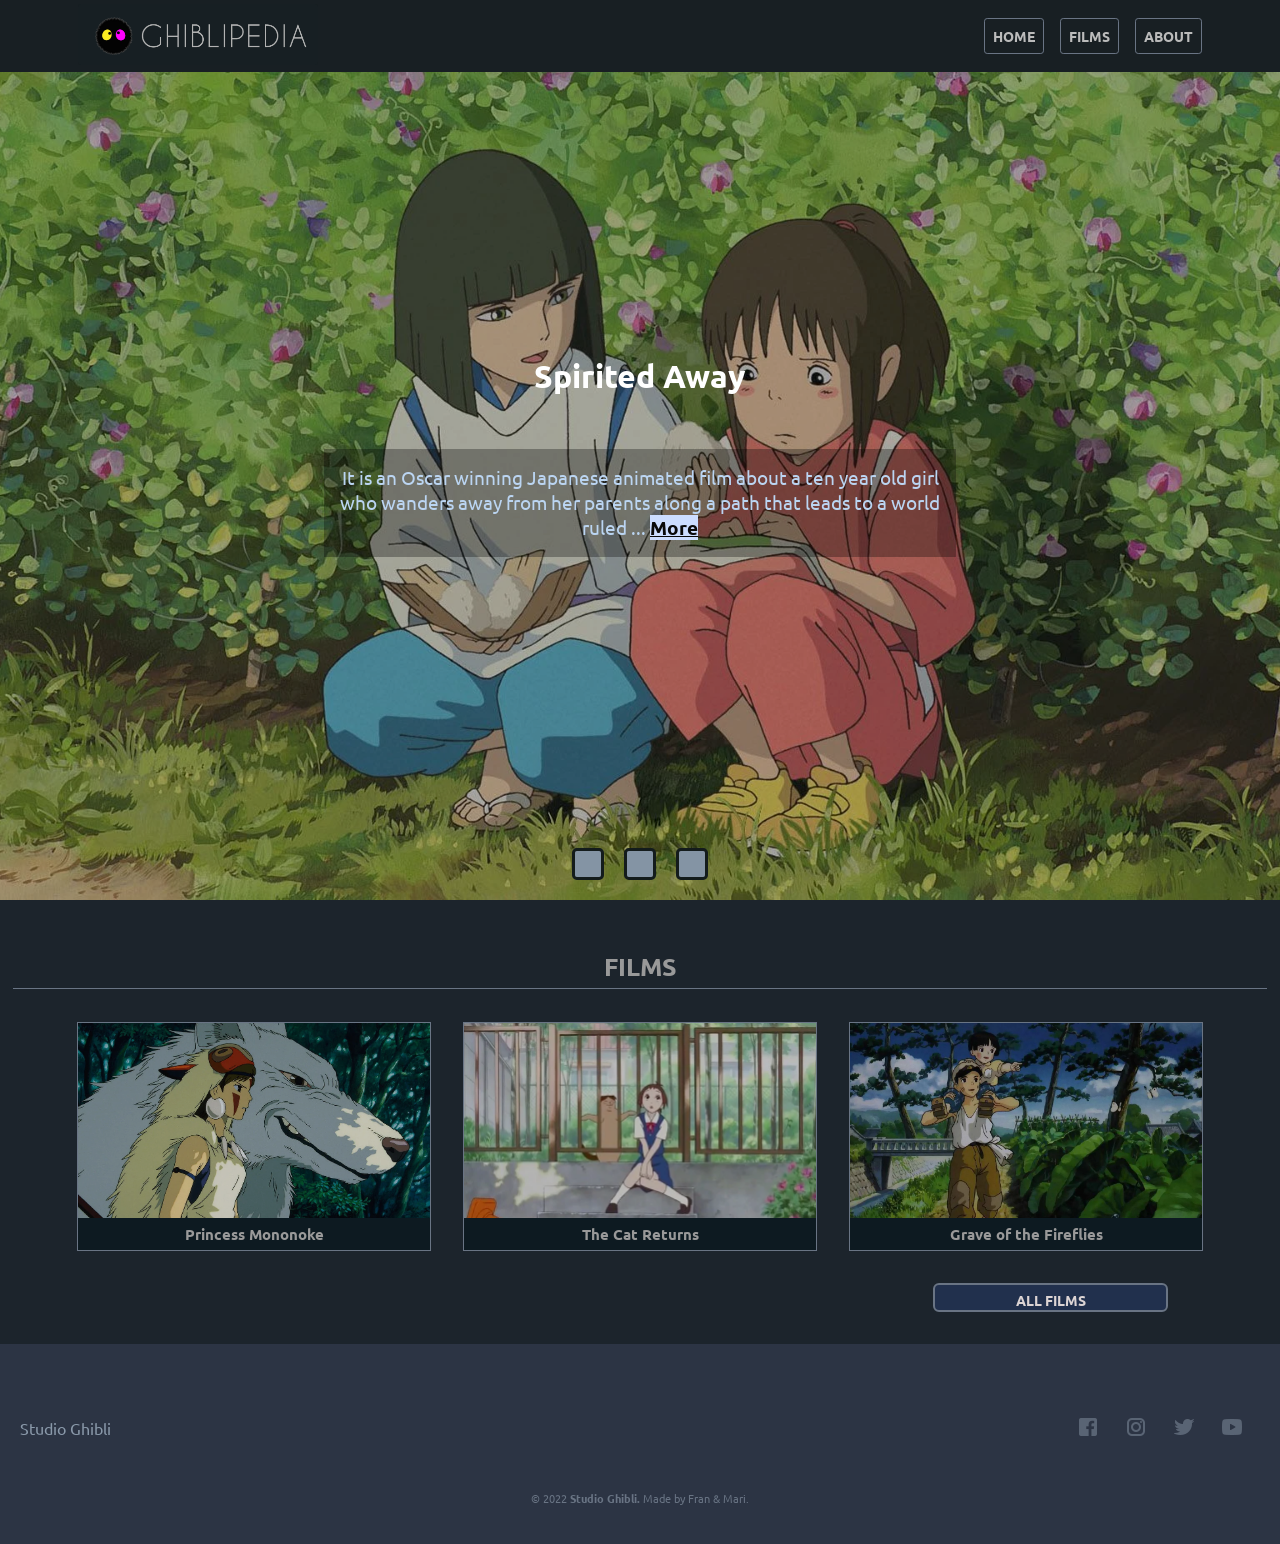
<file: index.html>
<!DOCTYPE html>
<html>

<head>
  <meta charset="utf-8" />
  <meta name="viewport" content="width=device-width, initial-scale=1.0" />
  <link rel="stylesheet" href="style.css" />
  <link rel="preconnect" href="https://fonts.googleapis.com" />
  <link rel="preconnect" href="https://fonts.gstatic.com" crossorigin />
  <link href="https://fonts.googleapis.com/css2?family=EB+Garamond&display=swap" rel="stylesheet" />
  <link rel="preconnect" href="https://fonts.googleapis.com" />
  <link rel="preconnect" href="https://fonts.gstatic.com" crossorigin />
  <!-- <link rel="icon" href="./assets/ghiblipedia-favicon.png"> -->
  <title>GhibliPedia</title>
</head>

<body>
  <header class="header">
    <div class="header-container">
      <div class="header-logo">
        <img src="./assets/GHIBLIPEDIA_logo.webp" alt="GhibliPedia" />
      </div>
      <input type="checkbox" id="header-menu" class="header-input" />
      <label for="header-menu" class="header-label">
        <span class="header-label__icon"></span>
        <span class="header-label__icon"></span>
        <span class="header-label__icon"></span>
      </label>
      <nav class="header-nav">
        <a href="index.html" class="header-nav_item">HOME</a>
        <a href="films.html" class="header-nav_item">FILMS</a>
        <a href="#" class="header-nav_item">ABOUT</a>
      </nav>
    </div>
  </header>
  <main>
    <article class="carousel">
      <div class="carousel-container">
        <input type="radio" id="carousel-button-1" name="carousel-slide" hidden />
        <input type="radio" id="carousel-button-2" name="carousel-slide" hidden />
        <input type="radio" id="carousel-button-3" name="carousel-slide" hidden />
        <div class="slides-carousel">
          <section class="carousel-slide-item">
            <img src="assets/carousel-totoro.webp" alt="my neighbor totoro" />
            <div class="carousel-slide-item_footer">
              <p>My Neighbor Totoro</p>
              <p>
                Two sisters move to the country with their father in order to
                be closer to their hospitalized mother, and discover the
                surrounding trees are inhabited by Totoros ...
                <a href="filmography.html">More</a>
              </p>
            </div>
          </section>
          <section class="carousel-slide-item">
            <img src="assets/carousel-castillo.webp" alt="Howl's Moving Castle" />
            <div class="carousel-slide-item_footer">
              <p>Howl's Moving Castle</p>
              <p>
                When Sophie, a shy young woman, is cursed with an old body by
                a spiteful witch, her only chance of breaking the spell ...
                <a href="filmography.html">More</a>
              </p>
            </div>
          </section>
          <section class="carousel-slide-item">
            <img src="assets/carousel-shijiro.webp" alt="spirited away" />
            <div class="carousel-slide-item_footer">
              <p>Spirited Away</p>
              <p>
                It is an Oscar winning Japanese animated film about a ten year
                old girl who wanders away from her parents along a path that
                leads to a world ruled ... <a href="filmography.html">More</a>
              </p>
            </div>
          </section>
        </div>
        <div class="carousel-pagination">
          <label for="carousel-button-1" class="carousel-pagination-item">
            <img src="assets/carousel-totoro.webp" alt="my neighbor totoro" />
          </label>
          <label for="carousel-button-2" class="carousel-pagination-item">
            <img src="assets/carousel-castillo.webp" alt="Howl's Moving Castle" />
          </label>
          <label for="carousel-button-3" class="carousel-pagination-item">
            <img src="assets/carousel-shijiro.webp" alt="spirited away" />
          </label>
        </div>
      </div>
    </article>
    <article class="films">
      <section>
        <div class="films-header-container">
          <h4 class="films-header">FILMS</h4>
        </div>
        <div class="films-container">
          <div class="films-box">
            <img src="./assets/films-princess-mononoke.webp" alt="Princess Mononoke" class="films-img" />
            <a href="filmography.html">
              <h2 class="films-title">Princess Mononoke</h2>
            </a>
          </div>
          <div class="films-box">
            <img src="./assets/films-the-cat-returns.webp" alt="The-Cat-Returns" class="films-img" />
            <a href="filmography.html">
              <h2 class="films-title">The Cat Returns</h2>
            </a>
          </div>
          <div class="films-box">
            <img src="./assets/films-grave-of-the-fireflies.webp" alt="Grave of the Fireflies" class="films-img" />
            <a href="filmography.html">
              <h2 class="films-title">Grave of the Fireflies</h2>
            </a>
          </div>
        </div>
        <div class="btn-container">
          <a href="./films.html" class="films-btn"> All films </a>
        </div>
      </section>
    </article>
  </main>
  <footer class="footer">
    <div class="container-footer">
      <div class="footer-title">
        <p>Studio Ghibli</p>
      </div>
      <div class="social">
        <a href="#"><img src="./assets/footer-facebook-icon.png" /></a>
        <a href="#"><img src="./assets/footer-instagram-icon.png" /></a>
        <a href="#"><img src="./assets/footer-twitter-icon.png" /></a>
        <a href="#"><img src="./assets/footer-youtube-icon.png" /></a>
      </div>
    </div>
    <div class="copyright">
      <small>© 2022 <b>Studio Ghibli.</b> Made by Fran &#38 Mari.</small>
    </div>
  </footer>
  <script src="main.js" type="module"></script>
  <script src="filmography.js" type="module"></script>
</body>

</html>
</file>
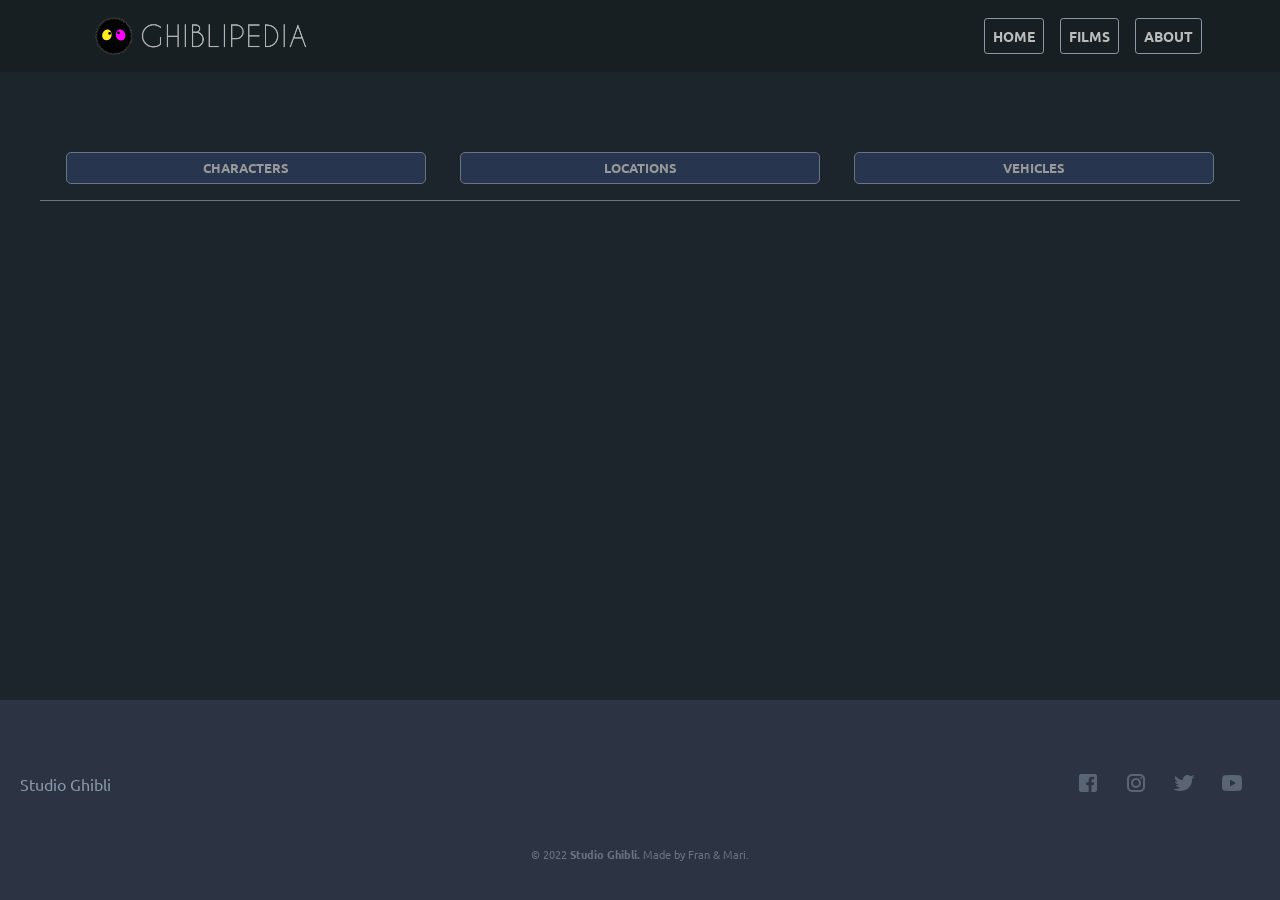
<file: filmography.html>
<!DOCTYPE html>
<html lang="en">
  <head>
    <meta charset="UTF-8" />
    <meta http-equiv="X-UA-Compatible" content="IE=edge" />
    <meta name="viewport" content="width=device-width, initial-scale=1.0" />
    <link rel="stylesheet" href="filmography.css" />
    <link rel="preconnect" href="https://fonts.googleapis.com" />
    <link rel="preconnect" href="https://fonts.gstatic.com" crossorigin />
    <link
      href="https://fonts.googleapis.com/css2?family=EB+Garamond&display=swap"
      rel="stylesheet"
    />
    <link rel="preconnect" href="https://fonts.googleapis.com" />
    <link rel="preconnect" href="https://fonts.gstatic.com" crossorigin />
    <!-- <link rel="icon" href="./assets/ghiblipedia-favicon.png"> -->
    <title>GhibliPedia Filmography</title>
  </head>

  <body>
    <header class="header">
      <div class="header-container">
        <div class="header-logo">
          <img src="./assets/GHIBLIPEDIA_logo.webp" alt="GhibliPedia" />
        </div>
        <input type="checkbox" id="header-menu" class="header-input" />
        <label for="header-menu" class="header-label">
          <span class="header-label__icon"></span>
          <span class="header-label__icon"></span>
          <span class="header-label__icon"></span>
        </label>
        <nav class="header-nav_films">
          <a href="index.html" class="header-nav_item">HOME</a>
          <a href="films.html" class="header-nav_item">FILMS</a>
          <a href="#" class="header-nav_item">ABOUT</a>
        </nav>
      </div>
    </header>
    <main>
      <article class="background"></article>
      <article class="animation">
        <div class="animation-container">
          <!-- <section class="animation-image">
          <img
            src="https://m.media-amazon.com/images/M/MV5BZDY3ZGI0ZDAtMThlNy00MzAxLTg4YjAtNjkwYTkxNmQ4MjdlXkEyXkFqcGdeQXVyMTMxODk2OTU@._V1_.jpg"
            alt="pom">
        </section>
        <section class="animation-abstract">
          <div class="animation-title">
            <h1>Ponio on the clif by the sea</h1>
            <p>2002</p>
          </div>
          <div class="animation-info">
            <div class="animation-director">
              <p>DIRECTED BY : </p>
              <p>Hiromasa Yonebayashi</p>
            </div>
            <div class="animation-productor">
              <p>PRODUCED BY : </p>
              <p>Yoshiaki Nishimura</p>
            </div>
            <div class="animation-description">
              <p>DESCRIPTION : </p>
              <p>
                Aqui va la descripcion
              </p>
            </div>
          </div>
        </section> -->
        </div>
      </article>
      <div class="buttons">
        <div class="buttons-container">
          <button id="btn-characters">CHARACTERS</button>
          <button>LOCATIONS</button>
          <button>VEHICLES</button>
        </div>
      </div>
      <article class="filmography">
        <div id="filmography-container" class="filmography-container">
          <!-- <section class="characters-container-section">
            <div class="character-card-container">
              <div class="character-img-container">
                <img src="${character.img}" alt="${character.name}" />
              </div>
              <div class="character-description-container">
                <h3>${character.name}</h3>
                <p>Gender: ${character.gender}</p>
                <p>Age: ${character.age}</p>
                <p>Eye color: ${character.eye_color}</p>
                <p>Hair color: ${character.hair_color}</p>
                <p>Specie: ${character.specie}</p>
              </div>
            </div>
          </section> -->
        </div>
      </article>
    </main>
    <footer class="footer">
      <div class="container-footer">
        <div class="footer-title">
          <p>Studio Ghibli</p>
        </div>
        <div class="social">
          <a href="#"><img src="./assets/footer-facebook-icon.png" /></a>
          <a href="#"><img src="./assets/footer-instagram-icon.png" /></a>
          <a href="#"><img src="./assets/footer-twitter-icon.png" /></a>
          <a href="#"><img src="./assets/footer-youtube-icon.png" /></a>
        </div>
      </div>
    <div class="copyright">
      <small>© 2022 <b>Studio Ghibli.</b> Made by Fran &#38 Mari.</small>
    </div>
  </footer>
  <script src="filmography.js" type="module"></script>
</body>
</html>
</file>
<file: style.css>
@import url("https://fonts.googleapis.com/css2?family=EB+Garamond&family=Ubuntu:wght@300&display=swap");
html {
  box-sizing: border-box;
  font-family: sans-serif;
  font-size: 16px;
}
*,
*::before,
*::after {
  box-sizing: inherit;
}
button,
input {
  font-family: inherit;
  font-size: 100%;
  margin: 0;
}
img {
  max-width: 100%;
  height: auto;
}
body {
  margin: 0;
  display: flex;
  flex-direction: column;
  min-height: 100vh;
  background-color: #1c242c;
  font-family: "Ubuntu", sans-serif;
}
main {
  flex-grow: 1;
}
/* **********************************************************************/
/* header */
.header {
  background-color: #181f23;
  color: #ddd;
  position: fixed;
  width: 100%;
  top: 0;
  padding: 1rem;
  height: 4.5rem;
  z-index: 90;
}
.header-logo img {
  width: 15rem;
}
.header-container {
  display: flex;
  justify-content: space-between;
  align-items: center;
  height: 100%;
  width: 90%;
  margin: 0 auto;
}
.header-label,
.header-input {
  display: none;
}

/* haciendo botones,home,about,films para desktop */
.header-nav {
  display: grid;
  grid-auto-flow: column;
  gap: 1rem;
}

.header-nav_item {
  text-decoration: none;
  color: #bbb;
  position: relative;
  font-size: 0.9rem;
  font-weight: bold;
  border: 1px solid #697484;
  padding: 0.5rem;
  border-radius: 0.2rem;
}
/* animacion de rayita debajo de los botones de about, film, home */
.header-nav_item::before {
  content: "";
  position: absolute;
  left: 0;
  bottom: 0;
  width: 100%;
  height: 2px;
  background-color: #fff;
  border-radius: 4px;
  transform: scale(0, 1);
  transform-origin: left;
  transition: transform 0.5s;
}
.header-nav_item:hover::before {
  transform: scale(1);
}
.header-nav_item:hover {
  color: #fff;
}

/* *********************************************************************/
/* estilos para el carrusel */

.carousel {
  display: flex;
  align-items: center;
  justify-content: center;
}

.carousel-container {
  position: relative;
  max-width: 1920px;
  width: 100%;
  overflow: hidden;
}

.slides-carousel {
  height: 100vh;
  display: flex;
  transform: translateX(0);
  transition: all 600ms;
  animation-name: carousel-movement;
  animation-duration: 20s;
  animation-direction: alternate;
  animation-fill-mode: both;
  animation-iteration-count: infinite;
  animation-timing-function: ease-in-out;
}

@keyframes carousel-movement {
  0%,
  30% {
    transform: translateX(0);
  }
  35%,
  65% {
    transform: translateX(-100%);
  }
  70%,
  100% {
    transform: translateX(-200%);
  }
}

.carousel-slide-item {
  position: relative;
  display: flex;
  flex-shrink: 0;
  width: 100%;
}
.carousel-slide-item img {
  width: 100%;
  height: 100%;
  object-fit: cover;
  filter: brightness(0.7);
}
/* carousel-- los estilos para los botones de paginación */
.carousel-pagination {
  position: absolute;
  bottom: 20px;
  display: flex;
  flex-wrap: wrap;
  align-items: center;
  justify-content: center;
  width: 100%;
}
.carousel-pagination-item {
  border: 3px solid #141c1c;
  width: 2rem;
  height: 2rem;
  border-radius: 0.3rem;
  overflow: hidden;
  cursor: pointer;
  color: rgb(59, 66, 74);
  background-color: #8494a4;
  margin: 0 10px;

  transition: all 600ms;
}

.carousel-pagination-item:hover {
  transform: scale(2);
}
.carousel-pagination-item img {
  height: 100%;
  object-fit: cover;

  opacity: 0;
  transition: all 600ms;
}

.carousel-pagination-item:hover img {
  opacity: 1;
}

input[id="carousel-button-1"]:checked ~ .slides-carousel {
  animation: none;
  transform: translateX(0);
}

input[id="carousel-button-1"]:checked
  ~ .carousel-pagination
  .carousel-pagination-item[for="carousel-button-1"] {
  background-color: #cdf;
}
input[id="carousel-button-2"]:checked ~ .slides-carousel {
  animation: none;
  transform: translateX(-100%);
}

input[id="carousel-button-2"]:checked
  ~ .carousel-pagination
  .carousel-pagination-item[for="carousel-button-2"] {
  background-color: #cdf;
}
input[id="carousel-button-3"]:checked ~ .slides-carousel {
  animation: none;
  transform: translateX(-200%);
}

input[id="carousel-button-3"]:checked
  ~ .carousel-pagination
  .carousel-pagination-item[for="carousel-button-3"] {
  background-color: #cdf;
}

/* carousel--para el texto centrado */
.carousel-slide-item_footer {
  position: absolute;
  padding: 0.5rem;
  top: 0;
  bottom: 0;
  left: 0;
  right: 0;
  display: flex;
  flex-direction: column;
  justify-content: center;
  align-items: center;
  /* background-color: #a5b1be; */
}
.carousel-slide-item_footer p {
  text-align: center;
}

.carousel-slide-item_footer p:first-child {
  font-size: 2rem;
  font-weight: bold;
  color: #fff;
}
.carousel-slide-item_footer p:last-child {
  font-size: 1.2rem;
  color: #bbd5f2;
  width: 50%;
  background-color: rgba(0, 0, 0, 0.3);
  padding: 1rem;
}
.carousel-slide-item_footer a {
  color: rgb(10, 10, 10);
  font-weight: bold;
  background-color: #cdf;
}

/* ****************************************************************** */

/* estilos para los films destacados */

.films-header-container {
  margin-top: 50px;
}

.films-header {
  /* display: block; */
  font-size: 25px;
  padding-bottom: 5px;
  text-align: center;
  color: #999;
  text-transform: uppercase;
  margin-left: 0.8rem;
  margin-right: 0.8rem;
  border-bottom: 1px solid #697484;
}

.films-container {
  /* display: grid;
  grid-template-columns: repeat(auto-fit, minmax(250px, 1fr)); */
  display: flex;
  justify-content: center;
  align-items: center;
  flex-wrap: wrap;
  gap: 2em;
  max-width: 1800px;
  /* grid-auto-rows: minmax(150px, auto); */
}

.films-box {
  border: 1px solid #697484;
  position: relative;
}

.films-img {
  object-fit: cover;
  height: 14rem;
  width: 22em;
  filter: brightness(0.8);
}
.films-img:hover {
  filter: opacity(1);
  cursor: pointer;
}
.films-title {
  text-align: center;
  font-size: 15px;
  width: 100%;
  position: absolute;
  bottom: 0;
  margin: 0;
  padding: 0.4em;
  color: #999;
  background-color: #0d1a21;
}

.films-title:hover {
  /* transform: scale(1.1); */
  color: #697484;
}

.btn-container {
  display: flex;
  justify-content: flex-end;
  align-items: center;
  padding: 2em;
  margin-right: 5em;
}
.films-btn {
  font-size: 0.9em;
  text-align: center;
  text-transform: uppercase;
  text-decoration: none;
  font-weight: bold;
  border-radius: 5px;
  color: rgb(220, 212, 212);
  background-color: #21304d;
  border: 2px solid #697484;
  border-radius: 6px;
  padding: 0.4em;
  width: 235px;
  height: 2em;
  /* box-shadow: inset 2px 2px 5px #323234, inset -2px -2px 5px #5f6163; */
}
.films-btn:hover {
  background-color: #0d1a21;
  transform: scale(1.1);
}

/* footer */
.footer {
  display: flex;
  width: 100%;
  height: 200px;
  background-color: #2c3444;
  color: #8a99aa;
  padding: 0 10px;
  flex-direction: column;
  justify-content: center;
  align-items: center;
}

.container-footer {
  display: flex;
  justify-content: space-between;
  width: 100%;
}

.footer-title {
  padding: 20px 10px;
  text-align: center;
}

.footer .social {
  display: flex;
  padding: 20px 10px;
  justify-content: center;
  align-items: center;
}

.footer .social a {
  opacity: 0.75;
  margin: 0 0.5rem;
  width: 2rem;
}

.footer .social a:hover {
  opacity: 1;
}

.footer .copyright {
  align-self: center;
  margin-top: 15px;
  font-size: 13px;
  color: #697484;
  text-align: center;
}

/* ******************************************************************************* */
/* mediaquerys */
@media screen and (min-height: 1500px) {
  /* carousel-responsive */
  .slides-carousel {
    height: auto;
  }
}

@media screen and (max-width: 600px) {
  /* *************************************************************************/
  /* header */

  .header-logo img {
    /* height: 4rem; */
    width: 10rem;
  }

  .header-container {
    flex-direction: row-reverse;
  }

  /* haciendo animacion del boton menu que aparecera en celulares*/
  .header-label__icon {
    display: block;
    width: 80%;
    height: 3px;
    background-color: #697484;
    transition: transform 0.5s;
  }

  .header-label {
    display: flex;
    flex-direction: column;
    align-items: center;
    justify-content: space-between;
    cursor: pointer;
    width: 2.5rem;
    height: 2.5rem;
    padding: 0.6rem 0.3rem;
    border-radius: 50%;
  }
  .header-nav {
    width: 50%;
    position: fixed;
    top: 4.5rem;
    background-color: #2c3444;
    left: -50%;
    display: flex;
    row-gap: 0;
    flex-direction: column;
    transition: left 1s, opacity 1s;
    opacity: 0;
  }

  .header-nav_item {
    border: none;
    width: 100%;
    text-align: center;
    padding: 5vh;
    border-bottom: 1px solid #697484;
  }

  .header-nav_item:nth-child(3) {
    border: none;
  }
  .header-nav_item:hover {
    background-color: #697484;
  }
  .header-input:checked ~ .header-nav {
    left: 0;
    opacity: 1;
  }
  .header-input:checked + .header-label {
    border: 1px solid #697484;
  }
  .header-input:checked + .header-label .header-label__icon:first-child {
    transform: translateY(0.5rem) rotate(45deg);
  }
  .header-input:checked + .header-label .header-label__icon:nth-child(2) {
    transform: scale(0);
  }
  .header-input:checked + .header-label .header-label__icon:nth-child(3) {
    transform-origin: top center;
    transform: translateY(-0.4rem) rotate(-45deg);
  }
  /* ***********************************************************************/

  /* footeer */
  .footer .social a {
    width: 1rem;
  }
  /* ***********************************************************************/
  /* films destacados */

  .films-box {
    margin-bottom: 1em;
  }
  .btn-container {
    margin-bottom: 0.8m;
  }
  .films-btn {
    width: 15em;
    height: 2em;
    font-size: 1em;
    margin-right: 0;
  }
}

@media screen and (max-height: 650px) {
  .carousel-slide-item_footer p:first-child {
    font-size: 1.5rem;
    font-weight: bold;
    color: #fff;
  }
  .carousel-slide-item_footer p:last-child {
    font-size: 1rem;
    width: 60%;
    padding: 0.5rem;
  }
}
@media screen and (max-height: 315px) {
  .carousel-slide-item_footer p:first-child {
    font-size: 1rem;
    font-weight: bold;
    color: #fff;
  }
  .carousel-slide-item_footer p:last-child {
    font-size: 0.6rem;
    width: 60%;
    padding: 0.5rem;
  }
}
</file>
<file: filmography.css>
@import url("https://fonts.googleapis.com/css2?family=EB+Garamond&family=Ubuntu:wght@300&display=swap");
html {
  box-sizing: border-box;
  font-family: sans-serif;
  font-size: 16px;
}
*,
*::before,
*::after {
  box-sizing: inherit;
}
button,
input {
  font-family: inherit;
  font-size: 100%;
  margin: 0;
}
img {
  max-width: 100%;
  height: auto;
}
body {
  margin: 0;
  display: flex;
  flex-direction: column;
  min-height: 100vh;
  background-color: #1c242c;
  font-family: "Ubuntu", sans-serif;
}
main {
  flex-grow: 1;
}
/* **********************************************************************/
/* header */
.header {
  background-color: #181f23;
  color: #ddd;
  position: fixed;
  width: 100%;
  top: 0;
  padding: 1rem;
  height: 4.5rem;
  z-index: 90;
}
.header-logo img {
  width: 15rem;
}
.header-container {
  display: flex;
  justify-content: space-between;
  align-items: center;
  height: 100%;
  width: 90%;
  margin: 0 auto;
}
.header-label,
.header-input {
  display: none;
}

/* haciendo botones,home,about,films para desktop */
.header-nav_films {
  display: grid;
  grid-auto-flow: column;
  gap: 1rem;
}

.header-nav_item {
  text-decoration: none;
  color: #bbb;
  position: relative;
  font-size: 0.9rem;
  font-weight: bold;
  border: 1px solid #8a99aa;
  padding: 0.5rem;
  border-radius: 0.2rem;
}
/* animacion de rayita debajo de los botones de about, film, home */
.header-nav_item::before {
  content: "";
  position: absolute;
  left: 0;
  bottom: 0;
  width: 100%;
  height: 2px;
  background-color: #fff;
  border-radius: 4px;
  transform: scale(0, 1);
  transform-origin: left;
  transition: transform 0.5s;
}
.header-nav_item:hover::before {
  transform: scale(1);
}
.header-nav_item:hover {
  color: #fff;
}

/* ********************************************************************************** */
/* footer */
.footer {
  display: flex;
  width: 100%;
  height: 200px;
  background-color: #2c3444;
  color: #8a99aa;
  padding: 0 10px;
  flex-direction: column;
  justify-content: center;
  align-items: center;
}
.container-footer {
  display: flex;
  justify-content: space-between;
  width: 100%;
}

.footer-title {
  padding: 20px 10px;
  text-align: center;
}

.footer .social {
  display: flex;
  padding: 20px 10px;
  justify-content: center;
  align-items: center;
}

.footer .social a {
  opacity: 0.75;
  margin: 0 0.5rem;
  width: 2rem;
}

.footer .social a:hover {
  opacity: 1;
}

.footer .copyright {
  align-self: center;
  margin-top: 15px;
  font-size: 13px;
  color: #697484;
  text-align: center;
}
/* ************************************************************* */
/* animation */
.animation {
  margin-top: 6rem;
  display: flex;
  justify-content: center;
  align-items: center;
}
.animation-container {
  display: flex;
  justify-content: center;
  max-width: 1200px;
  margin: 0.5rem;
}
.animation-abstract {
  width: 70%;
}
.animation-title {
  display: flex;
  flex-wrap: wrap;
  justify-content: space-between;
  align-items: center;
  border-bottom: 1px solid #697484;
  margin: 0.5rem;
  padding-bottom: 0.1rem;
}

.animation-title h1 {
  color: #ddd;
  font-size: 25px;
  font-weight: bolder;
  letter-spacing: 1px;
  margin: 0;
  text-align: center;
  padding: 0.3rem;
}
.animation-title p {
  background-color: #28354f;
  color: #bbb;
  font-weight: bold;
  border-radius: 0.3rem;
  padding: 0.4rem;
  margin: 0;
  text-align: center;
}

.animation-info {
  margin: 0.5rem;
  color: #8a99aa;
  font-size: 0.9rem;
}
.animation-info p {
  display: inline-block;
}
.animation-director p:first-child,
.animation-productor p:first-child,
.animation-description p:first-child {
  font-weight: bold;
  color: #4c5f82;
  font-size: 0.8rem;
}
.animation-director p:last-child,
.animation-productor p:last-child {
  padding-left: 0.2rem;
}
.animation-description p:first-child {
  margin-bottom: 0;
  display: block;
}

.animation-image {
  width: 30%;
  display: flex;
  justify-content: center;
  align-items: center;
  margin: 0.5rem;
}
.animation-image img {
  outline: 1px solid #697484;
  outline-offset: 3px;
  max-width: 200px;
}

/* ******************************************************************************* */
/* buttons */
.buttons {
  margin-top: 1.5rem;

  display: flex;
  justify-content: center;
  align-items: center;
}
.buttons-container {
  display: flex;
  justify-content: space-evenly;
  width: 100%;
  max-width: 1200px;
  margin: 0.5rem;
  padding-bottom: 0.5rem;
  border-bottom: 1px solid #697484;
}
.buttons button {
  width: 30%;
  margin: 0.5rem;
  padding: 0.4rem;
  border: 1px solid #697484;
  border-radius: 5px;
  background-color: #28354f;
  color: #999;
  cursor: pointer;
  font-size: 0.8rem;
  font-weight: bold;
  text-align: center;
}
.buttons button:hover {
  background-color: #0d1a21;
}
.btn-active {
  font-weight: bolder !important;
  color: #fff !important;
}

/* ******************************************************************************* */
/* locations */
.locations-container {
  max-width: 1400px;
  margin: 1rem;
  display: flex;
  justify-content: space-evenly;
  align-items: center;
  flex-wrap: wrap;
}
.location {
  display: flex;
  justify-content: space-evenly;
  align-items: center;
  width: 1000px;
  border: 1px solid #4c5f82;
  border-radius: 5px;
  margin: 0.5rem;
}
.location-image-climate {
  min-height: 200px;
  padding: 1rem;
  display: flex;
  flex-direction: column;
  justify-content: center;
  align-items: center;
  flex-grow: 1;
}
.location-image-container {
  display: flex;
  flex-direction: column;
  align-items: center;
  justify-content: center;
  padding: 0.5rem;
}
.location-image-container img {
  outline: 1px solid #4c5f82;
  outline-offset: 2px;
  width: 250px;
  height: 150px;
}
.location-image-container p {
  text-align: center;
  width: 250px;
  background-color: #1b3059;
  padding: 0.2rem;
  outline: 1px solid #4c5f82;
  outline-offset: 2px;
  color: #8a99aa;
  text-transform: uppercase;
  font-size: 0.8rem;
}
.location-climate p:first-child {
  min-width: 250px;
  width: 100%;
  padding: 0.3rem;
  margin: 0;
  text-align: center;

  color: #8a99aa;
  font-size: 0.8rem;
  border-bottom: 1px solid #8a99aa;
}
.location-climate-container {
  display: flex;
  justify-content: space-evenly;
  flex-wrap: wrap;
}
.location-climate-image {
  display: flex;
  flex-direction: column;
  justify-content: center;
  align-items: center;
  padding: 0.3rem;
  margin: 0.3rem;
}

.location-climate-image img {
  width: 3rem;
  height: 3rem;
  padding: 0.5rem;
  background-color: #1b3059;
  border-radius: 5px;
}
.location-climate-image p {
  margin: 3px 0;
  text-align: center;
  color: #8a99aa;
  font-size: 0.7rem;
  text-transform: uppercase;
}

.location-characters {
  align-self: flex-start;
  display: flex;
  flex-direction: column;
  justify-content: center;
  align-items: center;
  flex-grow: 2;
  padding: 1rem;
}

.location-characters > p:first-child {
  width: 100%;
  padding: 0.5rem;
  margin: 0.5rem;
  text-align: center;
  color: #8a99aa;
  font-size: 0.8rem;
  border-bottom: 1px solid #8a99aa;
}
.location-characters-container {
  display: flex;
  justify-content: space-evenly;
  align-items: center;
  flex-wrap: wrap;
}
.location-characters-image {
  display: flex;
  flex-direction: column;
  justify-content: center;
  align-items: center;
  margin: 0.5rem;
}
.location-characters-image img {
  width: 4rem;
  height: 4rem;
  object-fit: cover;
  outline: 1px solid #4c5f82;
  outline-offset: 2px;
}
.location-characters-image p {
  width: 6rem;
  margin: 0;
  padding-top: 0.5rem;
  text-align: center;
  color: #8a99aa;
  font-size: 0.7rem;
  text-transform: uppercase;
}
.location-characters-NoResults {
  font-size: 0.7rem;
  color: #ef6d6d;
}

.noLocationsVehicles {
  display: flex;
  flex-direction: column;
  justify-content: center;
  align-items: center;
  border-radius: 5px;
}
.noLocationsVehicles img {
  width: 5rem;
  padding: 0.5rem;
}
.noLocationsVehicles p {
  padding: 0.5rem;
  font-size: 0.8rem;
  color: #ef6d6d;
  letter-spacing: 10px;
  font-weight: bold;
}
/* ******************************************************************************* */
/* vehicles */
.vehicles-container {
  max-width: 1300px;
  margin: 1rem;
  display: flex;
  justify-content: space-evenly;
  align-items: center;
  flex-wrap: wrap;
}
.vehicle {
  display: flex;
  justify-content: space-evenly;
  align-items: center;
  width: 600px;
  border: 1px solid #4c5f82;
  border-radius: 5px;
  margin: 0.5rem;
  padding: 1rem;
}
.vehicle-name {
  padding: 0.5rem;
}

.vehicle-name img {
  outline: 1px solid #4c5f82;
  outline-offset: 2px;
  width: 250px;
  height: 150px;
}

.vehicle-name p:nth-child(2) {
  text-align: center;
  width: 250px;
  background-color: #1b3059;
  padding: 0.2rem;
  outline: 1px solid #4c5f82;
  outline-offset: 2px;
  color: #8a99aa;
  text-transform: uppercase;
  font-size: 0.8rem;
}

.vehicle-name p:nth-child(3) {
  min-width: 250px;
  width: 100%;
  padding: 0.3rem;
  margin: 0;
  text-align: center;
  color: #8a99aa;
  font-size: 0.8rem;
  border-bottom: 1px solid #8a99aa;
}

.vehicle-name p:nth-child(4) {
  text-align: center;
  color: #8a99aa;
  /* text-transform: uppercase; */
}
.vehicle-description {
  /* width: 50%; */
  align-self: flex-start;
  display: flex;
  flex-direction: column;
  justify-content: center;
  align-items: center;
  padding: 0.5rem;
}
.vehicle-description p:first-child {
  min-width: 250px;
  width: 100%;
  padding: 0.3rem;
  margin: 0;
  text-align: center;
  color: #697484;
  font-size: 0.8rem;
  border-bottom: 1px solid #8a99aa;
}
.vehicle-description p:nth-child(2) {
  text-align: center;
  color: #697484;
}
.vehicle-description p:nth-child(3) {
  min-width: 250px;
  width: 100%;
  padding: 0.3rem;
  margin: 0.5rem 0;
  text-align: center;
  color: #697484;
  font-size: 0.8rem;
  border-bottom: 1px solid #8a99aa;
}
.vehicle-description img {
  width: 4rem;
  height: 4rem;
  object-fit: cover;
  outline: 1px solid #4c5f82;
  outline-offset: 2px;
}
.vehicle-description p:last-child {
  width: 6rem;
  margin: 0;
  padding-top: 0.5rem;
  text-align: center;
  color: #8a99aa;
  font-size: 0.7rem;
  text-transform: uppercase;
}
/* ******************************************************************************* */
/* FILMOGRAPHY CHARACTERS */
.characters-container-section {
  display: flex;
  justify-content: space-around;
  align-items: center;
  flex-wrap: wrap;
  margin-right: 9rem;
  margin-left: 9rem;
  margin-top: 1em;
  margin-bottom: 2em;
  max-width: 1500px;
  gap: 2em;
}
.character-card-container {
  height: 26em;
}

.character-img-container {
  margin-left: 2em;
  position: absolute;
  z-index: 2;
}

.character-img-container img {
  /* margin: 0 auto; */
  /* align-items: center; */
  background-color: #1b3059;
  width: 10em;
  height: 10em;
  object-fit: cover;
  border-radius: 50%;
  border: 1px solid #999;
}

.character-description-container {
  display: flex;
  flex-direction: column;
  justify-content: space-evenly;
  /* display: block; */
  margin-top: 7em;
  position: relative;
  z-index: 1;
  background-color: #0d1a21;
  width: 14em;
  height: fit-content;
  border-radius: 10px;
  overflow: hidden;
  border: 1px solid rgb(30, 30, 30);
  box-shadow: 2px 2px 10px rgba(0, 0, 0, 0.3);
  padding-left: 2em;
  padding-right: 2em;
  /* padding-bottom: 1em; */
}

.character-description-container h3 {
  margin-top: 3em;
  margin-bottom: 0.2em;
  font-size: 20px;
  text-align: center;
  color: #bbb;
}

.character-description-container span {
  margin-top: 0.1em;
  color: #8a99aa;
  font-size: 1em;
  text-align: left;
  /* padding-left: 1em !important; */
}
.character-description-container .card-descript {
  color: #4c5f82;
  font-weight: bold;
  text-transform: uppercase;
  font-size: 0.8em;
  /* padding-left: 1em; */
  /* font-size: 0.8em; */
}
.character-description-container span:last-child {
  padding-bottom: 1em;
}

/* mediaquerys */
@media screen and (max-width: 600px) {
  /* *************************************************************************/
  /* header */
  .header-logo img {
    /* height: 4rem; */
    width: 10rem;
  }

  .header-container {
    flex-direction: row-reverse;
  }

  /* haciendo animacion del boton menu que aparecera en celulares*/
  .header-label__icon {
    display: block;
    width: 80%;
    height: 3px;
    background-color: #697484;
    transition: transform 0.5s;
  }

  .header-label {
    display: flex;
    flex-direction: column;
    align-items: center;
    justify-content: space-between;
    cursor: pointer;
    width: 2.5rem;
    height: 2.5rem;
    padding: 0.6rem 0.3rem;
    border-radius: 50%;
  }
  .header-nav_films {
    width: 50%;
    position: fixed;
    top: 4.5rem;
    background-color: #2c3444;
    left: -50%;
    display: flex;
    row-gap: 0;
    flex-direction: column;
    transition: left 1s, opacity 1s;
    opacity: 0;
  }

  .header-nav_item {
    border: none;
    width: 100%;
    text-align: center;
    padding: 5vh;
    border-bottom: 1px solid #697484;
  }
  .header-nav_item:nth-child(3) {
    border: none;
  }
  .header-nav_item:hover {
    background-color: #697484;
  }
  .header-input:checked ~ .header-nav_films {
    left: 0;
    opacity: 1;
  }
  .header-input:checked + .header-label {
    border: 1px solid #697484;
  }
  .header-input:checked + .header-label .header-label__icon:first-child {
    transform: translateY(0.5rem) rotate(45deg);
  }
  .header-input:checked + .header-label .header-label__icon:nth-child(2) {
    transform: scale(0);
  }
  .header-input:checked + .header-label .header-label__icon:nth-child(3) {
    transform-origin: top center;
    transform: translateY(-0.4rem) rotate(-45deg);
  }
  /* ***********************************************************************/

  /* footeer */
  .footer .social a {
    width: 1rem;
  }
  /* ***********************************************************************/
  /* characters */
  .character-card-container {
    margin-bottom: 0.7em;
  }
}

@media screen and (max-width: 650px) {
  .animation-container {
    flex-direction: column;
    align-items: center;
  }
  .animation-abstract {
    width: 90%;
  }
  /* ******************************************************************* */
  .location {
    /* para responsive */
    flex-wrap: wrap;
  }
  /* ******************************************************************* */
  .vehicle {
    flex-wrap: wrap;
  }
}
</file>
